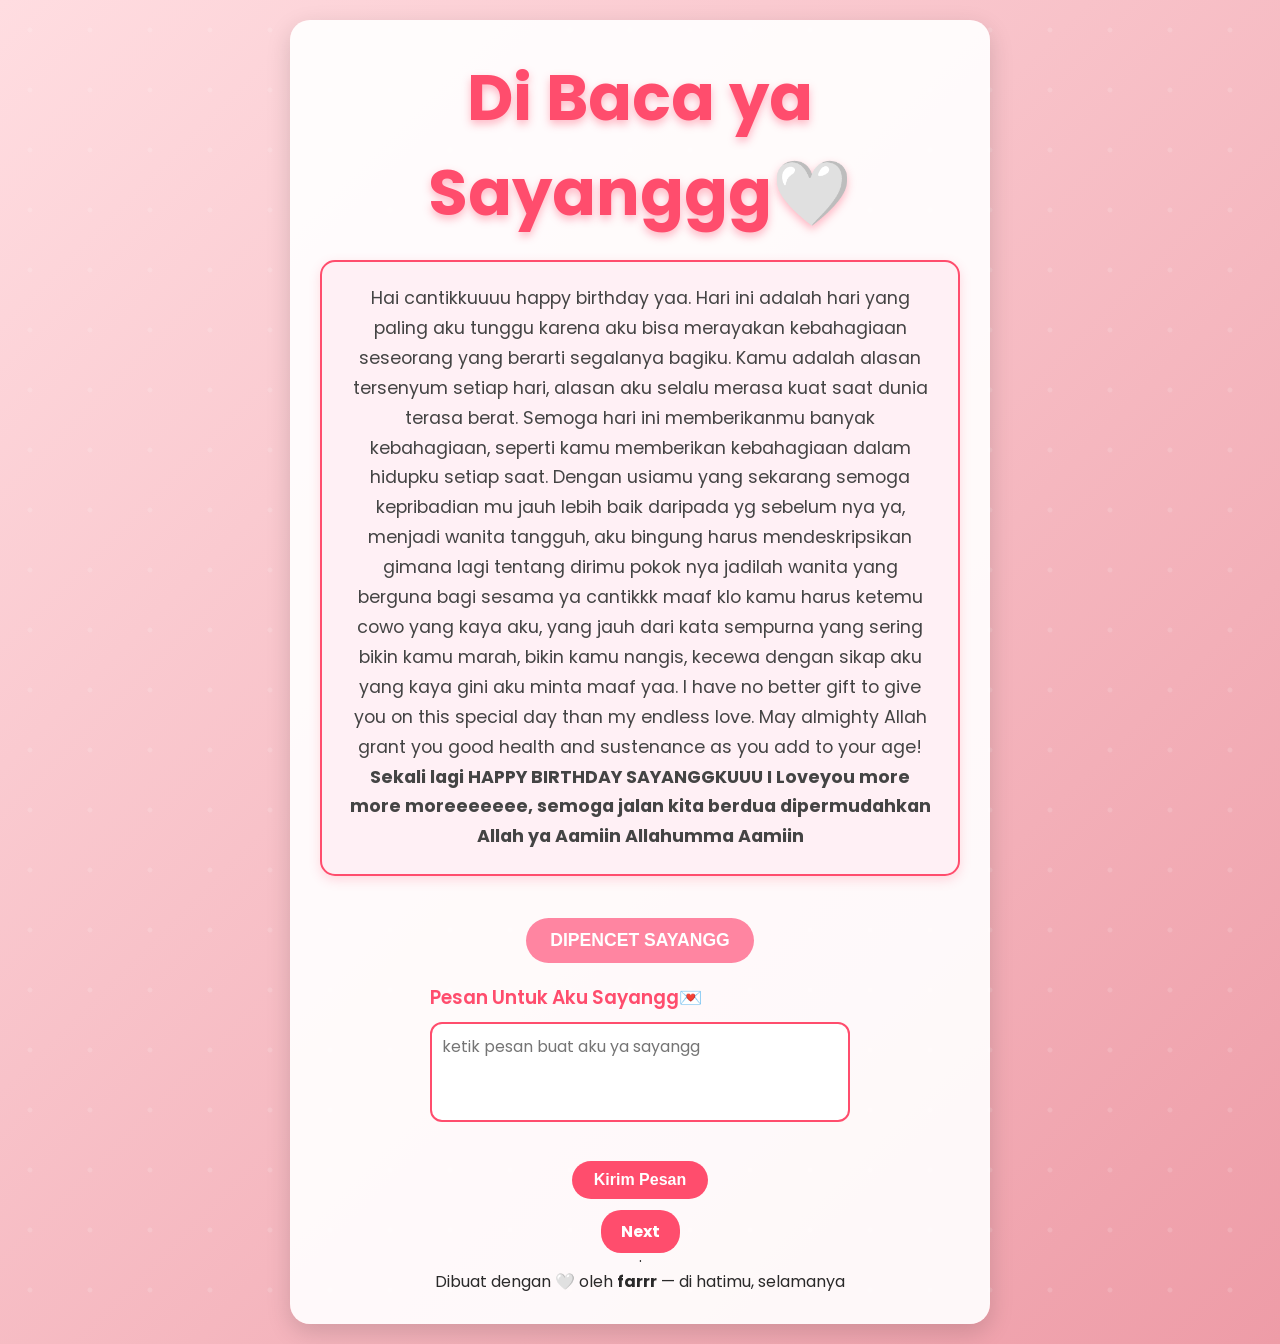
<file: page3.html>
<!DOCTYPE html>
<html lang="id">
<head>
  <link rel="icon" type="image/png" href="IMAGES/love-removebg-preview.png">
  <meta charset="UTF-8">
  <meta name="viewport" content="width=device-width, initial-scale=1.0">
  <title>For you, Cintaakuu Sayangggg</title>
  <link rel="stylesheet" href="page3.css">
  <link href="https://fonts.googleapis.com/css2?family=Poppins:wght@400;600&family=Great+Vibes&display=swap" rel="stylesheet">
</head>
<!-- Audio untuk bunyi kejutan -->
<audio id="pop-sound" src="MUSIC/1.mp3" preload="auto"></audio>
<!-- Background Music -->
<audio id="bg-music" autoplay loop>
  <source src="MUSIC/backsound.mp3" type="audio/mpeg">
  Browser kamu tidak mendukung audio.
</audio>

<script src="bg-music.js"></script>

<body>
  <div class="bokeh"></div>

  <div class="container">
    <h1 class="title">Di Baca ya Sayanggg🤍</h1>

    <!-- Surat -->
    <div class="letter">
      <p>
        Hai cantikkuuuu happy birthday yaa. Hari ini adalah hari yang paling aku tunggu karena aku bisa merayakan kebahagiaan seseorang yang berarti segalanya bagiku.
Kamu adalah alasan tersenyum setiap hari, alasan aku selalu merasa kuat saat dunia terasa berat. Semoga hari ini memberikanmu banyak kebahagiaan, seperti kamu memberikan kebahagiaan dalam hidupku setiap saat. Dengan usiamu yang sekarang semoga kepribadian mu jauh lebih baik daripada yg sebelum nya ya, menjadi wanita tangguh, aku bingung harus mendeskripsikan gimana Iagi tentang dirimu pokok nya jadilah wanita yang berguna bagi sesama ya cantikkk maaf klo kamu harus ketemu cowo yang kaya aku, yang jauh dari kata sempurna yang sering bikin kamu marah, bikin kamu nangis, kecewa dengan sikap aku yang kaya gini aku minta maaf yaa. I have no better gift to give you on this special day than my endless love. May almighty Allah grant you good health and sustenance as you add to your age!
<b> Sekali lagi HAPPY BIRTHDAY SAYANGGKUUU I Loveyou more more moreeeeeee, semoga jalan kita berdua dipermudahkan Allah ya
Aamiin Allahumma Aamiin</b>


      </p>
    </div>

      <!-- Tombol kejutan -->
<button class="text-surprise-btn" onclick="showRomanticText()">DIPENCET SAYANGG</button>

<!-- Container untuk teks romantis -->
<div id="romantic-text"></div>
<script>
  function showRomanticText() {
    const messages = [
      "💖 kamu adalah semesta kecilku, tempat di mana aku selalu ingin pulang 😘✨",
      "🌹 hidupku lebih indah sejak ada kamu, sayanggkuu 💕",
      "😍 senyummu adalah obat terbaik untuk hariku 🌈",
      "✨ kalau ada 1000 alasan untuk bahagia, kamu adalah 1001-nya 💌"
    ];

    const romanticText = document.getElementById("romantic-text");
    const randomMsg = messages[Math.floor(Math.random() * messages.length)];

    romanticText.innerHTML = randomMsg;
    romanticText.classList.add("show");

    // Bunyi pop saat muncul
    document.getElementById("pop-sound").play();

    // otomatis hilang setelah 5 detik
    setTimeout(() => {
      romanticText.classList.remove("show");
      romanticText.innerHTML = "";
    }, 5000);
  }
</script>

<div class="response-box">
  <h3>Pesan Untuk Aku Sayangg💌</h3>
  <textarea id="response" placeholder="ketik pesan buat aku ya sayangg"></textarea>
  
  <!-- Tombol WhatsApp biasa -->
  <div class="btn-container">
  <button class="send-btn" onclick="sendMessage()">Kirim Pesan</button>
</div>

</div>
     <a href="scrapbok.html" class="next-btn"><b>Next</b></a>
</script>

</script>

<script>
function sendMessage() {
      let pesan = document.getElementById("response").value;
      if (pesan.trim() === "") {
        alert("tulis dulu pesannya ya sayanggg🤍");
        return;
      }
      let nomor = "6285330929161"; // ganti dengan nomor WhatsApp kamu
      let url = "https://wa.me/" + nomor + "?text=" + encodeURIComponent(pesan);
      window.open(url, "_blank");
    }
</script>
<p>
  .
</p>

 <footer>
      Dibuat dengan 🤍 oleh <b>farrr</b> — di hatimu, selamanya
    </footer>
</body>
</html>
</file>
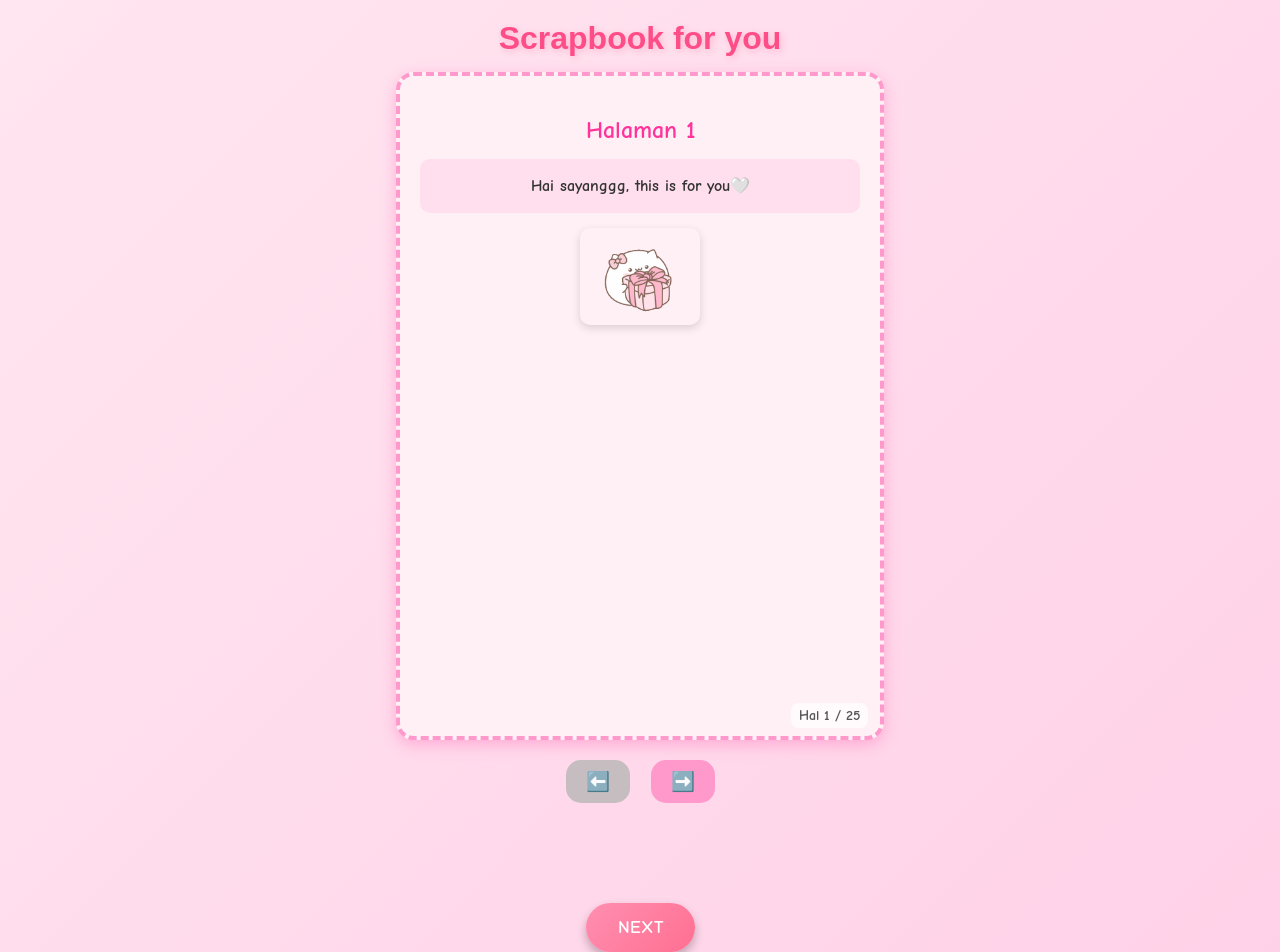
<file: scrapbok.html>
<!DOCTYPE html>
<html lang="id">
<head>
  <meta charset="UTF-8">
  <meta name="viewport" content="width=device-width, initial-scale=1.0">
  <title>For you, Cintaakuu Sayangggg</title>
  <link rel="stylesheet" href="style2.css">
  <link href="https://fonts.googleapis.com/css2?family=Comic+Neue:wght@400;700&family=Quicksand:wght@400;600&display=swap" rel="stylesheet">
</head>

<!-- Background Music -->
<audio id="bg-music" autoplay loop>
  <source src="img/ssstik.io_1759403982480.mp3" type="audio/mpeg">
  Browser kamu tidak mendukung audio.
</audio>
<script src="music.js"></script>

<body>
      <div class="hearts"></div> <!-- background hati jatuh -->
      <h1 class="scrapbook-title"><b>Scrapbook for you</b></h1>
  <div class="scrapbook">

    <!-- Halaman 1 --><b>
    <div class="page active">
      <h2>Halaman 1</h2>
      <p>Hai sayanggg, this is for you🤍</p>
      <div class="sticker"><img src="img/1.gif" alt="Panda lucu"></div>
    </div>

    <!-- Halaman 2 -->
    <div class="page">
      <h2>Halaman 2</h2>
      <p>Happy Birthday Sayangggkuuu tercintaa, buat kamu orang yang paling aku cinta dan aku sayangg, selamat bertambah usia sayanggg makin sabar dan kuat ya, semoga tahun ini semesta lebih berpihak sama kamu, semoga bisa dapetin apa yang kamu inginkan, aku disini selalu berdoa yang terbaik untukmu sayanggg 🌸</p>
      <div class="sticker"><img src="img/2.gif" alt="Panda lucu"></div>
    </div>

      <!-- Halaman 3 (pesan rahasia) -->
    <div class="page">
      <h2>Halaman 3</h2>
      <p class="hover-text">Klik di bawah ini untuk buka pesan ya sayangg💌</p>
      <div class="secret">PENCET INI SAYANGG💌</div>
      <div class="hidden-message">Aku harap di umur kamu yang bertambah ini semoga semua cita citamu terwujud, semoga kamu berhasil dan sukses untuk mencapai mimpi mimpimu, dan membahagiakan orang tua❤️</div>
      <div class="sticker"><img src="img/3.gif" alt="Panda lucu"></div>
    </div>

    <!-- Halaman 4 -->
    <div class="page">
      <h2>Halaman 4</h2>
      <p>Semoga dikuatkan lagi imannya, dipermudah urusanya, dan diberikan keselamatan dimanapun kamu berada, dan lebih dilapangkan dadanya 💕</p>
      <div class="sticker"><img src="img/4.gif" alt="Panda lucu"></div>
    </div>

    <!-- Halaman 5 -->
    <div class="page">
      <h2>Halaman 5</h2>
      <p>Semoga hal-hal baik selalu bersamamu ya sayanggg, aku ingin melihatmu baik baik saja💌</p>
      <div class="sticker"><img src="img/5.gif" alt="Panda lucu"></div>
    </div>

    <!-- Halaman 6 -->
    <div class="page">
      <h2>Halaman 6</h2>
      <p>Teruslah bertumbuh dan mencapai cita citamu, aku disini akan selalu melihatmu berproses, dan menjadi orang yang paling bangga disetiap prosesmu🌷</p>
      <div class="sticker"><img src="img/6.gif" alt="Panda lucu"></div>
    </div>

    <!-- Halaman 7 -->
    <div class="page">
      <h2>Halaman 7</h2>
      <p>Sayanggg, semoga tuhan selalu melindungi senyumu yang manis itu dan hatimu ya, aku ingin melihatmu bahagia dan baik baik saja, terima kasih telah menjadi bagian terindah di tahun ini dan seterusnya, hidupku jauh lebih berwarna semenjak kamu datang</p>
      <div class="sticker"><img src="img/1.gif" alt="Panda lucu"></div>
    </div>

    <!-- Halaman 8 -->
    <div class="page">
      <h2>Halaman 8</h2>
      <p>Makasiii ya sayanggg udah mau bertahan sampai detik ini, selalu sabar dan tenang ngadepin sifatku ini, terima kasih karena udah mejadi hadiah paling indahh di tahun inii, tetep sama aku terus ya sayanggg meskipun pertengkaran itu selalu ada💘</p>
      <div class="sticker"><img src="img/2.gif" alt="Panda lucu"></div>
    </div>

    <!-- Halaman 9 -->
    <div class="page">
      <h2>Halaman 9</h2>
      <p>Tetep jadi kesayanganku ya sayanggg, tetep jadi orang yang selalu mendukungku, orang yang selalu perhatian sama aku, tetep jadi orang yang selalu marah pas aku melakukan kesalahan, orang yang membuatku merasa nyamann, intine sama aku terus pokok ee. 💞</p>
      <div class="sticker"><img src="img/3.gif" alt="Panda lucu"></div>
    </div>

    <!-- Halaman 10 -->
    <div class="page">
      <h2>Halaman 10</h2>
      <p>makasii ya sayanggg udah mau bertahan sampai detik inii, aku bersyukur bangett bisa sama kamu terus, kita sama sama lewatin hari hari yang capee itu ya sayangg, walaupun aku sii yang buat kamu capee, hehee</p>
      <div class="sticker"><img src="img/4.gif" alt="Panda lucu"></div>
    </div>

     <!-- Halaman 11 -->
    <div class="page">
      <h2>Halaman 11</h2>
      <p>Semangatt teruss ya sayanggkuu, aku akan selalu menemani mu untuk berproses, jangan pernah berfikir kalo kamu sendirii, im heree for you sayangg, ALWAYSSS...</p>
      <div class="sticker"><img src="img/5.gif" alt="Panda lucu"></div>
    </div>

     <!-- Halaman 12 -->
    <div class="page">
      <h2>Halaman 12</h2>
      <p>Kamu tau nda sayanggg, aku tu beruntung bangettt bisa ketemu kamu, hadirmu buat hidupku jauh lebih berwarna, membuatku merasa lebih baik dari sebelumnya</p>
      <div class="sticker"><img src="img/6.gif" alt="Panda lucu"></div>
    </div>

     <!-- Halaman 13 -->
    <div class="page">
      <h2>Halaman 13</h2>
      <p>Sayangg kalo ada apa apa cerita ya, cerita sama aku pokok e, walaupun itu penting atau nda penting, menurutku semua tentangmu itu penting bagiku sayanggg, jadii harus cerita pokok e, ingett sayangg aku itu rumah mu</p>
      <div class="sticker"><img src="img/1.gif" alt="Panda lucu"></div>
    </div>

     <!-- Halaman 14 -->
    <div class="page">
      <h2>Halaman 14</h2>
      <p>kalau badainya semakin tinggi kita juga harus semakin kuat sayangg ngadepin badainya, dan juga kalau ada 10000 masalahh maka kita juga harus punya 100000 cara buat selesain bareng bareng yaa..</p>
      <div class="sticker"><img src="img/2.gif" alt="Panda lucu"></div>
    </div>

     <!-- Halaman 15 -->
    <div class="page">
      <h2>Halaman 15</h2>
      <p>selamat menjadi dewasa yang dimana kamu akan bertemu lebih banyak rintangan yang akan kamu hadapi, dan jangan lupa bilang makasii ke diri kamu sendiri yang sangat kuat sampai detik ini</p>
      <div class="sticker"><img src="img/3.gif" alt="Panda lucu"></div>
    </div>

     <!-- Halaman 16 -->
    <div class="page">
      <h2>Halaman 16</h2>
      <p>ketika hidup memiliki ribuan alasan untuk menangis, kamu harus memiliki setidaknya satu alasan untuk tersenyumm, dan jagan lupain aku apabila kamu kesusahan, aku selalu ingin bersamamu dalam suka duka ataupun tawa, libatin aku dalam semua prosesmuu..</p>
      <div class="sticker"><img src="img/4.gif" alt="Panda lucu"></div>
    </div>

     <!-- Halaman 17 -->
    <div class="page">
      <h2>Halaman 17</h2>
      <p>panjangg umurr sayanggg, sehatt selaluuu cantikkuuu, lancar terus ya urusanyaa, makasii udah bikin hidupku lebih happy with everything about, aku beruntung bangett ketemu kamuu, iam also very lucky to have you...
      <div class="sticker"><img src="img/5.gif" alt="Panda lucu"></div>
    </div>

     <!-- Halaman 18 -->
    <div class="page">
      <h2>Halaman 18</h2>
      <p>please be happyy, you're important to me, so pliss don't be sadd, everything is so much more perfect when im with you, kalau dunia jahat dan tidak berpihak sama kita berdua, kita pergi ke mars ya sayangg naik rokett berduaa, xixixi
      <div class="sticker"><img src="img/6.gif" alt="Panda lucu"></div>
    </div>

     <!-- Halaman 19 -->
    <div class="page">
      <h2>Halaman 19</h2>
      <p>jika langit mempunyai pelangi untuk dibanggakan, maka aku punya kamuu untuk di perjuangakann, kehadiranmu sudah memberi banyak kebahagiaan bagi hidupku, mungkin dengan mengucap terimakasih saja tidak akan cukup!</p>
      <div class="sticker"><img src="img/1.gif" alt="Panda lucu"></div>
    </div>

     <!-- Halaman 20 -->
    <div class="page">
      <h2>Halaman 20</h2>
      <p>mungkin aku tidak bisa memberikan benda berharga, namun aku hanya bisa memberikan cinta dan kasih sayang yang tulus kepadamu sayangg, cinta bukanlah tentang apa yang kamu miliki tetapi tentang apa yang kamu rasa, dan perasaanku memilihmu untuk disampingku selamanyaa..</p>
      <div class="sticker"><img src="img/2.gif" alt="Panda lucu"></div>
    </div>

  <!-- Halaman 21 -->
    <div class="page">
      <h2>Halaman 21</h2>
      <p>terima kasih telah memberiku cinta yang belum pernah aku temui sebelumnyaa, seindah-indahnya sunset masih lebih indah mata kamu saat menatap aku, semanis-manisnya coklat ga akan bisa ngalahin manisnya senyum kamu waktu tersenyum padaku.</p>
      <div class="sticker"><img src="img/3.gif" alt="Panda lucu"></div>
    </div>

    <!-- Halaman 22 -->
    <div class="page">
      <h2>Halaman 22</h2>
      <p>harapanku tentang hubungan kita adalah saling mempertahankan satu sama lain, saling percaya satu sama lain dan berjuang bersama sampai endingnya bahagiaa, pelan pelan ya sayanggg kita bisa bareng bareng lewatin semua proses ini bersama</p>
      <div class="sticker"><img src="img/4.gif" alt="Panda lucu"></div>
    </div>

    <!-- Halaman 23 -->
    <div class="page">
      <h2>Halaman 23</h2>
      <p>aku minta maaf ya sayanggg nek belum bisa jadi yang kamu mau dan masih banyak kurangnya, tapi aku akan selalu berusaha jadi yang terbaik buat kamu, aku mencintaimu lebih dari apapunn</p>
      <div class="sticker"><img src="img/5.gif" alt="Panda lucu"></div>
    </div>

    <!-- Halaman 24 -->
    <div class="page">
      <h2>Halaman 24</h2>
      <p>bersamamu adalah cerita yang tak pernah ingin aku akhiri, you're my favorite person I LOVE U so much more than you'll ever know</p>
      <div class="sticker"><img src="img/6.gif" alt="Panda lucu"></div>
    </div>

    <!-- Halaman 25 -->
    <div class="page">
      <h2>Halaman 25</h2>
      <p>Happyy Sweet Seventeen sayangggg, semoga sehat selalu panjang umur, bahagia selalu dan semoga rasa sayang kamu ke aku gak akan pernah berubah ya sayanggg, selamatt bertambahh usiaa sayanggkuuu tercintaaa, doa terbaik untukmuu sayanggg</p>
      <div class="sticker"><img src="img/2.gif" alt="Panda lucu"></div>
    </div></b>

    <!-- 📍 Indikator halaman -->
    <div id="page-indicator" class="page-indicator">Hal 1/10</div>
  </div>

  <!-- Tombol Navigasi -->
  <div class="controls">
    <button id="prev">⬅️</button>
    <button id="next">➡️</button>
  </div>
<!-- Tombol Next ke halaman lain -->
<div class="next-section">
  <a href="page4.html" class="next-link">NEXT</a>
</div>

  <canvas id="confetti"></canvas>
  <script src="script2.js"></script>
</body>

</html>
</file>
<file: page3.css>
html, body {
  height: auto;         
  overflow-y: auto;    
}

:root {
  --accent: #ff4d6d;
  --bg1: #ffdde1;
  --bg2: #ee9ca7;
  --text: #2a2a2a;
}

* { margin: 0; padding: 0; box-sizing: border-box; }
body {
  font-family: 'Poppins', sans-serif;
  background: linear-gradient(135deg, var(--bg1), var(--bg2));
  min-height: 100vh;
  display: flex;
  align-items: center;
  justify-content: center;
  padding: 20px;
  color: var(--text);
  overflow: hidden;
  opacity: 0;
  animation: fadeIn 1.5s ease-in forwards;
}

/* efek bokeh */
.bokeh {
  position: fixed;
  top: 0; left: 0;
  width: 100%; height: 100%;
  background: radial-gradient(circle, rgba(255,255,255,0.3) 2px, transparent 3px) repeat;
  background-size: 60px 60px;
  animation: moveBokeh 20s linear infinite;
  z-index: 0;
  opacity: 0.5;
}

@keyframes moveBokeh {
  from { background-position: 0 0; }
  to { background-position: 100px 200px; }
}

.container {
  position: relative;
  z-index: 2;
  background: rgba(255, 255, 255, 0.92);
  padding: 30px;
  border-radius: 20px;
  box-shadow: 0 8px 24px rgba(0,0,0,0.15);
  max-width: 700px;
  text-align: center;
  animation: slideUp 1s ease-out;
}

/* judul */
.title {
  font-family: 'Poppins', sans-serif;
  font-size: clamp(36px, 6vw, 64px);
  color: var(--accent);
  margin-bottom: 20px;
  text-shadow: 0 4px 8px rgba(255, 77, 109, 0.4);
}

/* surat */
.letter {
  background: #fff0f5;
  border: 2px solid var(--accent);
  border-radius: 15px;
  padding: 22px;
  font-size: 1.1rem;
  line-height: 1.7;
  color: #444;
  margin-bottom: 30px;
  box-shadow: 0 4px 12px rgba(255,77,109,0.2);
  animation: fadeInUp 1.5s ease-out;
}

/* respon */
.response-box {
  margin: 20px auto;
  max-width: 420px;
  text-align: left;
}
.response-box h3 { 
  color: var(--accent); 
  margin-bottom: 10px; 
  font-family: 'Poppins', sans-serif;
  font-weight: 600;
}
.response-box textarea {
  width: 100%;
  height: 100px;
  border-radius: 12px;
  border: 2px solid var(--accent);
  padding: 10px;
  font-size: 1rem;
  font-family: 'Poppins', sans-serif;
  resize: none;
  margin-bottom: 12px;
  transition: box-shadow 0.3s ease, border-color 0.3s ease;
}
.response-box textarea:focus {
  outline: none;
  border-color: #ff1f4d;
  box-shadow: 0 0 12px rgba(255,77,109,0.5);
}
.response-box button {
  background: var(--accent);
  color: white;
  border: none;
  padding: 10px 22px;
  border-radius: 24px;
  font-weight: 600;
  cursor: pointer;
  transition: background 0.3s ease, transform 0.2s ease, box-shadow 0.3s ease;
}
.response-box button:hover {
  background: #ff1f4d;
  transform: scale(1.08);
  box-shadow: 0 4px 12px rgba(255, 31, 77, 0.5);
}

/* navigasi */
.links {
  margin-top: 24px;
}
.links button {
  background: #6a5acd;
  color: white;
  padding: 10px 20px;
  border-radius: 18px;
  border: none;
  font-size: 0.95rem;
  cursor: pointer;
  transition: background 0.3s ease, transform 0.2s ease;
}
.links button:hover {
  background: #483d8b;
  transform: scale(1.05);
}

/* animasi */
@keyframes fadeIn {
  from { opacity: 0; }
  to { opacity: 1; }
}
@keyframes slideUp {
  from { transform: translateY(30px); opacity: 0; }
  to { transform: translateY(0); opacity: 1; }
}
@keyframes fadeInUp {
  from { transform: translateY(50px); opacity: 0; }
  to { transform: translateY(0); opacity: 1; }
}
 
/* Tombol kembali berbentuk hati pink */
.back-heart {
  background: #ff4d6d;
  color: white;
  border: none;
  padding: 12px 28px;
  border-radius: 40px;
  font-size: 1rem;
  font-weight: 600;
  cursor: pointer;
  font-family: 'Poppins', sans-serif;
  transition: background 0.3s ease, transform 0.2s ease, box-shadow 0.3s ease;
  position: relative;
}

.back-heart::before,
.back-heart::after {
  content: "";
  position: absolute;
  width: 20px;
  height: 20px;
  background: #ff4d6d;
  border-radius: 50%;
  top: 50%;
  transform: translateY(-50%);
}

.back-heart::before {
  left: -10px;
}

.back-heart::after {
  right: -10px;
}

.back-heart:hover {
  background: #ff1f4d;
  transform: scale(1.05);
  box-shadow: 0 6px 14px rgba(255, 77, 109, 0.4);
}
/* Tombol surprise teks */
.text-surprise-btn {
  margin-top: 12px;
  padding: 12px 24px;
  background: #ff85a1;
  border: none;
  border-radius: 40px;
  color: white;
  font-size: 1.1rem;
  font-weight: 600;
  cursor: pointer;
  transition: transform 0.2s ease, background 0.3s ease, box-shadow 0.3s ease;
}

.text-surprise-btn:hover {
  background: #ff3d6e;
  transform: scale(1.1);
  box-shadow: 0 6px 14px rgba(0,0,0,0.3);
}

/* Teks romantis kejutan */
#romantic-text {
  position: fixed;
  top: 50%;
  left: 50%;
  transform: translate(-50%, -50%) scale(0.8);
  font-size: 1.6rem;
  font-weight: bold;
  color: #fff0f5;
  text-shadow: 0 2px 8px rgba(0,0,0,0.5);
  opacity: 0;
  transition: all 0.6s ease;
  text-align: center;
  max-width: 80%;
  z-index: 9999;
}

#romantic-text.show {
  opacity: 1;
  transform: translate(-50%, -50%) scale(1);
}
/* Teks romantis kejutan */
#romantic-text {
  position: fixed;
  top: 50%;
  left: 50%;
  transform: translate(-50%, -50%) scale(0.8);
  font-size: 1.4rem;
  font-weight: bold;
  color: #fff;
  text-shadow: 0 2px 6px rgba(0,0,0,0.3);
  opacity: 0;
  transition: all 0.6s ease;
  text-align: center;
  max-width: 80%;
  z-index: 9999;

  /* Background tambahan */
  background: rgba(255, 77, 109, 0.85);
  padding: 20px 30px;
  border-radius: 20px;
  box-shadow: 0 6px 16px rgba(0,0,0,0.4);
}

#romantic-text.show {
  opacity: 1;
  transform: translate(-50%, -50%) scale(1);
}
/* Teks romantis kejutan */
#romantic-text {
  position: fixed;
  top: 50%;
  left: 50%;
  transform: translate(-50%, -50%) scale(0.5);
  font-size: 1.4rem;
  font-weight: bold;
  color: #fff;
  text-shadow: 0 2px 6px rgba(0,0,0,0.3);
  opacity: 0;
  text-align: center;
  max-width: 80%;
  z-index: 9999;

  background: rgba(255, 77, 109, 0.9);
  padding: 20px 30px;
  border-radius: 20px;
  box-shadow: 0 6px 16px rgba(0,0,0,0.4);

  transition: opacity 0.6s ease, transform 0.6s ease;
}

#romantic-text.show {
  opacity: 1;
  transform: translate(-50%, -50%) scale(1);
}
#surprise-text {
  display: none;
  margin: 20px;
  padding: 15px;
  background: rgba(255, 182, 193, 0.8);
  border-radius: 15px;
  color: #fff;
  font-size: 1.2rem;
  animation: fadeIn 1s ease-in-out;
}

@keyframes fadeIn {
  from { opacity: 0; transform: translateY(20px); }
  to { opacity: 1; transform: translateY(0); }
}
.surprise-btn {
  background: linear-gradient(135deg, #ff4d6d, #ff9a9e);
  color: white;
  border: none;
  padding: 15px 40px;
  font-size: 1.3rem;
  font-weight: bold;
  border-radius: 50px;
  cursor: pointer;
  box-shadow: 0 8px 20px rgba(0,0,0,0.2);
  transition: 0.3s ease;
  animation: pulse 1.5s infinite;
}

.surprise-btn:hover {
  background: linear-gradient(135deg, #ff758c, #ff7eb3);
  transform: scale(1.05);
}

@keyframes pulse {
  0% { transform: scale(1); }
  50% { transform: scale(1.08); }
  100% { transform: scale(1); }
}
#surprise-text {
  margin: 20px auto;
  padding: 15px;
  max-width: 350px;
  background: rgba(255, 182, 193, 0.9);
  border-radius: 15px;
  color: #fff;
  font-size: 1.2rem;
  text-align: center;
  font-weight: 500;
  border: 2px solid #ff4d6d;
  box-shadow: 0 6px 15px rgba(0,0,0,0.2);
}
.nav-btns {
  display: flex;
  justify-content: center;
  gap: 15px;
  margin-top: 25px;
}

.nav-btns a {
  text-decoration: none;
  background: #ff4d6d;
  color: white;
  padding: 12px 20px;
  border-radius: 12px;
  transition: 0.3s;
}

.nav-btns a:hover {
  background: #e63e5c;
}
.btn-container {
  display: flex;
  justify-content: center;
  gap: 15px;
  margin-top: 20px;
}

.send-btn {
  background: #25D366; /* hijau khas WA */
  color: white;
  border: none;
  padding: 12px 20px;
  border-radius: 12px;
  font-size: 1rem;
  cursor: pointer;
  transition: 0.3s;
  text-decoration: none;
}

.next-btn {
  background: #ff4d6d; /* warna beda untuk Next */
   color: white;
  border: none;
  padding: 10px 20px;
  border-radius: 20px;
  font-size: 1rem;
  cursor: pointer;
  transition: 0.3s;
  text-decoration: none;
}

.send-btn:hover {
  background: #1ebe5c;
}

.next-btn:hover {
  background: #e63e5c;
}
</file>
<file: style2.css>
body {
  margin: 0;
  background: linear-gradient(135deg, #ffe6f0, #ffd1e8);
  display: flex;
  font-family: 'Comic Neue', 'Quicksand', sans-serif;
  justify-content: center;
  align-items: center;
  flex-direction: column;
  min-height: 100vh;
  overflow-x: hidden;
}

/* Scrapbook container */
.scrapbook {
  width: 95%;
  max-width: 450px;
  height: 70vh; /* fixed tinggi scrapbook */
  background: #fff0f6;
  border: 4px dashed #ff99cc;
  border-radius: 18px;
  box-shadow: 0 5px 15px rgba(255, 105, 180, 0.4);
  position: relative;
  padding: 15px;
  overflow: hidden; /* biar page tetap di dalam container */
}

/* Halaman */
.page {
  position: absolute;
  top: 0;
  left: 0;
  width: 100%;
  height: 100%;
  opacity: 0;
  transform: rotateY(90deg);
  transform-origin: left;
  text-align: center;
  transition: opacity 0.6s ease, transform 0.6s ease;
  padding: 20px;
  box-sizing: border-box;
  backface-visibility: hidden;

  /* ✨ selalu bisa scroll */
  overflow-y: scroll;
  overflow-x: hidden;
}

/* Halaman aktif */
.page.active {
  opacity: 1;
  transform: rotateY(0deg);
  z-index: 2;
}

/* Scrollbar cantik */
.page::-webkit-scrollbar {
  width: 8px;
}
.page::-webkit-scrollbar-track {
  background: transparent;
  border-radius: 10px;
}
.page::-webkit-scrollbar-thumb {
  background: rgba(255, 153, 204, 0.6);
  border-radius: 10px;
}
.page::-webkit-scrollbar-thumb:hover {
  background: #ff4d88;
}

/* Heading */
h2 {
  color: #ff3399;
  font-size: 1.5rem;
  margin-bottom: 10px;
}

/* Text */
p {
  font-size: 1,5rem;
  color: #333;
  line-height: 1.5;
  background: rgba(255, 204, 229, 0.5);
  padding: 15px;
  border-radius: 10px;
  margin: 15px 0;
  word-wrap: break-word;
}

/* Stiker */
.sticker img {
  width: 120px;
  height: auto;
  border-radius: 10px;
  display: block;
  margin: 10px auto 0;
  box-shadow: 0 3px 8px rgba(0, 0, 0, 0.15);
}

/* Indikator halaman */
.page-indicator {
  position: absolute;
  bottom: 8px;
  right: 12px;
  font-size: 0.9rem;
  color: #555;
  background: rgba(255, 255, 255, 0.7);
  padding: 4px 8px;
  border-radius: 8px;
  font-weight: bold;
}

/* Tombol navigasi scrapbook */
/* Controls ikut scroll */
.controls {
  margin-top: 20px;
  text-align: center;
  position: relative; /* biar ngikut alur scroll */
}

.controls button {
  background: #ff99cc;
  border: none;
  padding: 10px 20px;
  margin: 0 8px;
  border-radius: 15px;
  cursor: pointer;
  font-size: 1.2rem;
  transition: background 0.3s ease;
}

.controls button:hover {
  background: #ff42a1;
  color: #fff;
}


button:hover:not(:disabled) {
  transform: scale(1.1) rotate(-2deg);
  background: linear-gradient(135deg, #ff758c, #ff7eb3);
  box-shadow: 0 6px 14px rgba(255, 0, 100, 0.4);
}

button:disabled {
  background: #c5bdbf;
  color: #aaa;
  cursor: not-allowed;
  transform: none;
  box-shadow: none;
}

/* Tombol Next ke halaman lain */
.next-section {
  margin-top: 100px;
  text-align: center;
  z-index: 50;
}

.next-link {
  display: inline-block;
  padding: 14px 32px;
  background: linear-gradient(135deg, #ff8fb1, #ff6f91);
  color: #fff;
  font-size: 18px;
  font-weight: bold;
  border-radius: 40px;
  text-decoration: none;
  transition: all 0.3s ease;
  box-shadow: 0 5px 10px rgba(0,0,0,0.25);
}

.next-link:hover {
  background: linear-gradient(135deg, #ff6f91, #ff3d68);
  transform: scale(1.08);
  box-shadow: 0 7px 14px rgba(0,0,0,0.35);
}

/* Background hati jatuh */
.hearts {
  position: fixed;
  top: 0;
  left: 0;
  width: 100%;
  height: 100%;
  pointer-events: none;
  overflow: hidden;
  z-index: 0;
}
.heart {
  position: absolute;
  top: -20px;
  color: #ff4d88;
  font-size: 18px;
  animation: fall linear forwards;
  opacity: 0.8;
}
@keyframes fall {
  to {
    transform: translateY(110vh) rotate(360deg);
    opacity: 0;
  }
}

/* Pesan rahasia */
.hover-text {
  transition: transform 0.2s, color 0.2s;
  cursor: pointer;
}
.hover-text:hover {
  transform: scale(1.1);
  color: #ff4d88;
}
.secret {
  margin-top: 10px;
  padding: 10px 15px;
  background: #ffb6c1;
  border-radius: 8px;
  cursor: pointer;
  display: inline-block;
  font-weight: bold;
}
.hidden-message {
  margin-top: 10px;
  display: none;
  font-size: 1rem;
  color: #ff4d88;
  font-weight: bold;
}

/* Confetti canvas */
#confetti {
  position: fixed;
  top: 0;
  left: 0;
  width: 100%;
  height: 100%;
  pointer-events: none;
}

/* Responsif HP */
@media (max-width: 480px) {
  h2 {
    font-size: 1.5rem;
  }

  p {
    font-size: 1,0rem;
  }

  .sticker img {
    width: 90px;
  }

  button {
    padding: 10px 14px;
    font-size: 1rem;
  }
}
.scrapbook-title {
  font-size: 2rem;
  color: #ff4d88;
  text-align: center;
  margin: 20px 0 15px;
  font-family: 'Poppins', sans-serif;
  text-shadow: 2px 2px 6px rgba(255, 100, 150, 0.3);
  animation: floatTitle 3s ease-in-out infinite;
}

/* animasi judul biar goyang manis */
@keyframes floatTitle {
  0%, 100% {
    transform: translateY(0);
  }
  50% {
    transform: translateY(-6px);
  }
}
</file>
